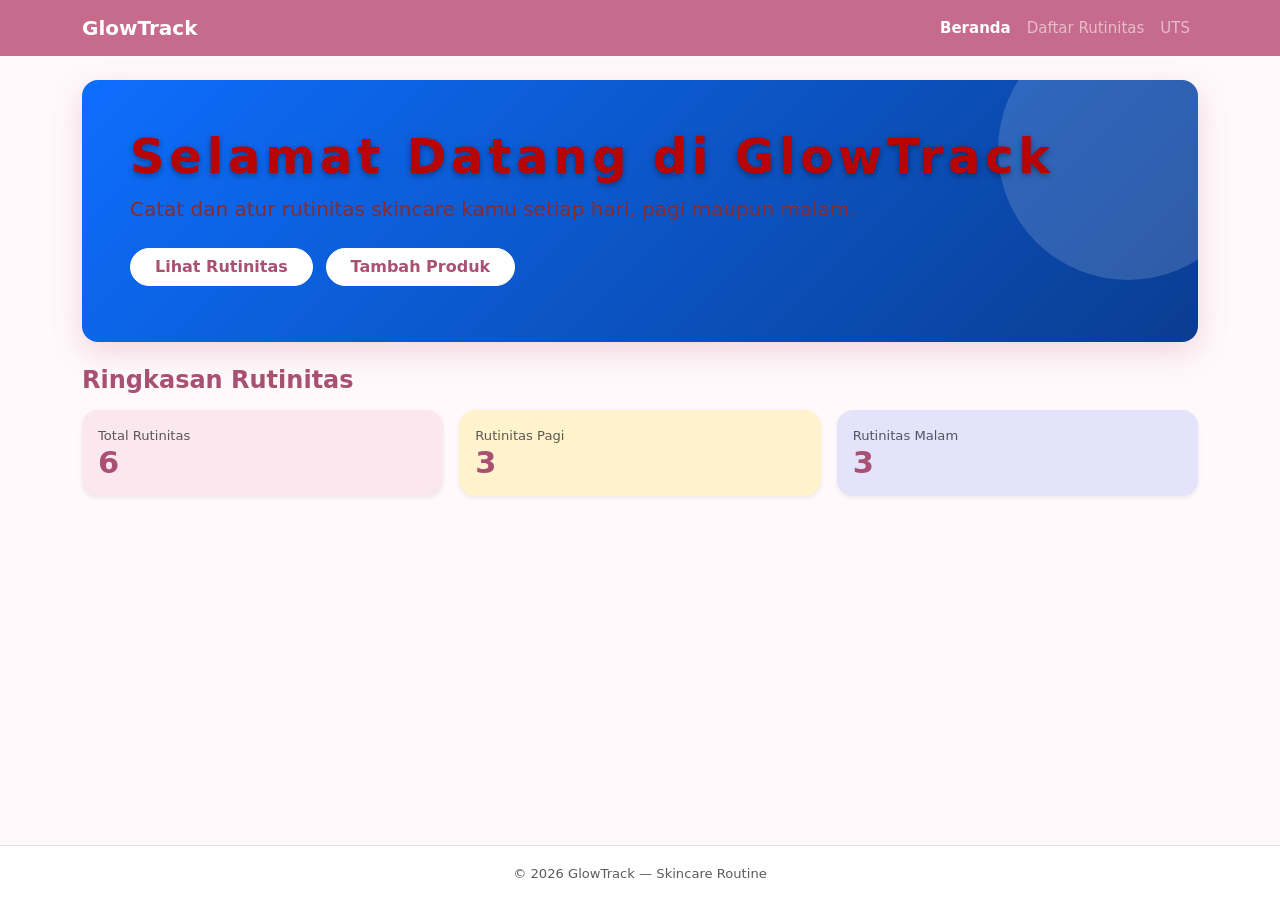
<file: jobsheet03/index.html>
<!DOCTYPE html>
<html lang="id">
<head>
    <meta charset="UTF-8">
    <meta name="viewport" content="width=device-width, initial-scale=1">
    <title>Glow | Beranda</title>
    <link href="https://cdn.jsdelivr.net/npm/bootstrap@5.3.3/dist/css/bootstrap.min.css" rel="stylesheet">
    <link rel="stylesheet" href="assets/style.css">
</head>
<body class="d-flex flex-column min-vh-100">
    <header class="navbar navbar-expand-md navbar-dark bg-primary">
        <div class="container">
            <a class="navbar-brand fw-bold" href="index.html">GlowTrack</a>
            <button class="navbar-toggler" type="button" data-bs-toggle="collapse" data-bs-target="#navMenu" aria-controls="navMenu" aria-expanded="false" aria-label="Toggle navigation">
                <span class="navbar-toggler-icon"></span>
            </button>
            <nav class="collapse navbar-collapse" id="navMenu">
                <ul class="navbar-nav ms-auto">
                    <li class="nav-item"><a class="nav-link active" href="index.html">Beranda</a></li>
                    <li class="nav-item"><a class="nav-link" href="rutinitas/daftar.html">Daftar Rutinitas</a></li>
                    <li class="nav-item"><a class="nav-link" href="UTS/daftar.html">UTS</a></li>
                </ul>
            </nav>
        </div>
    </header>

    <main class="container py-4 flex-grow-1">
        <section class="hero rounded-4 p-4 p-md-5 mb-4 text-white">
            <h1 class="display-6 fw-bold">Selamat Datang di GlowTrack</h1>
            <p class="lead mb-4">Catat dan atur rutinitas skincare kamu setiap hari, pagi maupun malam.</p>
            <a href="rutinitas/daftar.html" class="btn btn-hero rounded-pill px-4 me-2 mb-2">Lihat Rutinitas</a>
            <a href="rutinitas/tambah.html" class="btn btn-hero rounded-pill px-4 mb-2">Tambah Produk</a>
        </section>

        <h2 class="h4 fw-bold text-glow-dark mb-3">Ringkasan Rutinitas</h2>

        <div class="row g-3">
            <div class="col-12 col-md-4">
                <div class="card stat-card stat-total border-0 shadow-sm rounded-4 h-100">
                    <div class="card-body">
                        <div class="text-muted small">Total Rutinitas</div>
                        <div class="stat-number">6</div>
                    </div>
                </div>
            </div>
            <div class="col-12 col-md-4">
                <div class="card stat-card stat-pagi border-0 shadow-sm rounded-4 h-100">
                    <div class="card-body">
                        <div class="text-muted small">Rutinitas Pagi</div>
                        <div class="stat-number">3</div>
                    </div>
                </div>
            </div>
            <div class="col-12 col-md-4">
                <div class="card stat-card stat-malam border-0 shadow-sm rounded-4 h-100">
                    <div class="card-body">
                        <div class="text-muted small">Rutinitas Malam</div>
                        <div class="stat-number">3</div>
                    </div>
                </div>
            </div>
        </div>
    </main>

    <footer class="text-center text-muted border-top bg-white py-3">
        <small>&copy; 2026 GlowTrack &mdash; Skincare Routine</small>
    </footer>

    <script src="https://cdn.jsdelivr.net/npm/bootstrap@5.3.3/dist/js/bootstrap.bundle.min.js"></script>
</body>
</html>
</file>
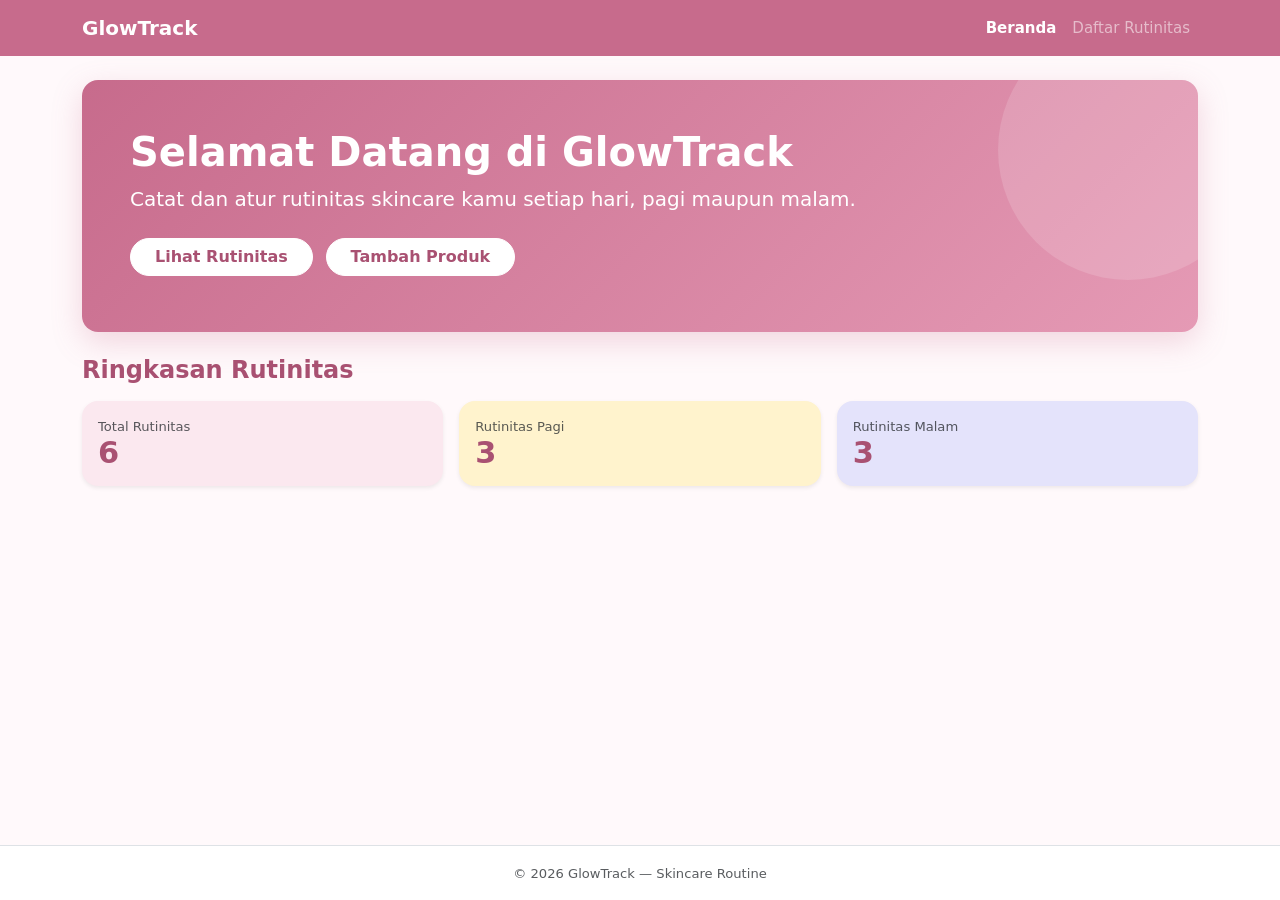
<file: jobsheet04/index.html>
<!DOCTYPE html>
<html lang="id">
<head>
    <meta charset="UTF-8">
    <meta name="viewport" content="width=device-width, initial-scale=1">
    <title>Glow | Beranda</title>
    <link href="https://cdn.jsdelivr.net/npm/bootstrap@5.3.3/dist/css/bootstrap.min.css" rel="stylesheet">
    <link rel="stylesheet" href="assets/style.css">
</head>
<body class="d-flex flex-column min-vh-100">
    <header class="navbar navbar-expand-md navbar-dark bg-primary">
        <div class="container">
            <a class="navbar-brand fw-bold" href="index.html">GlowTrack</a>
            <button class="navbar-toggler" type="button" data-bs-toggle="collapse" data-bs-target="#navMenu" aria-controls="navMenu" aria-expanded="false" aria-label="Toggle navigation">
                <span class="navbar-toggler-icon"></span>
            </button>
            <nav class="collapse navbar-collapse" id="navMenu">
                <ul class="navbar-nav ms-auto">
                    <li class="nav-item"><a class="nav-link active" href="index.html">Beranda</a></li>
                    <li class="nav-item"><a class="nav-link" href="rutinitas/daftar.html">Daftar Rutinitas</a></li>
                </ul>
            </nav>
        </div>
    </header>

    <main class="container py-4 flex-grow-1">
        <section class="hero rounded-4 p-4 p-md-5 mb-4 text-white">
            <h1 class="display-6 fw-bold">Selamat Datang di GlowTrack</h1>
            <p class="lead mb-4">Catat dan atur rutinitas skincare kamu setiap hari, pagi maupun malam.</p>
            <a href="rutinitas/daftar.html" class="btn btn-hero rounded-pill px-4 me-2 mb-2">Lihat Rutinitas</a>
            <a href="rutinitas/tambah.html" class="btn btn-hero rounded-pill px-4 mb-2">Tambah Produk</a>
        </section>

        <h2 class="h4 fw-bold text-glow-dark mb-3">Ringkasan Rutinitas</h2>

        <div class="row g-3">
            <div class="col-12 col-md-4">
                <div class="card stat-card stat-total border-0 shadow-sm rounded-4 h-100">
                    <div class="card-body">
                        <div class="text-muted small">Total Rutinitas</div>
                        <div class="stat-number">6</div>
                    </div>
                </div>
            </div>
            <div class="col-12 col-md-4">
                <div class="card stat-card stat-pagi border-0 shadow-sm rounded-4 h-100">
                    <div class="card-body">
                        <div class="text-muted small">Rutinitas Pagi</div>
                        <div class="stat-number">3</div>
                    </div>
                </div>
            </div>
            <div class="col-12 col-md-4">
                <div class="card stat-card stat-malam border-0 shadow-sm rounded-4 h-100">
                    <div class="card-body">
                        <div class="text-muted small">Rutinitas Malam</div>
                        <div class="stat-number">3</div>
                    </div>
                </div>
            </div>
        </div>
    </main>

    <footer class="text-center text-muted border-top bg-white py-3">
        <small>&copy; 2026 GlowTrack &mdash; Skincare Routine</small>
    </footer>

    <script src="https://cdn.jsdelivr.net/npm/bootstrap@5.3.3/dist/js/bootstrap.bundle.min.js"></script>
</body>
</html>
</file>
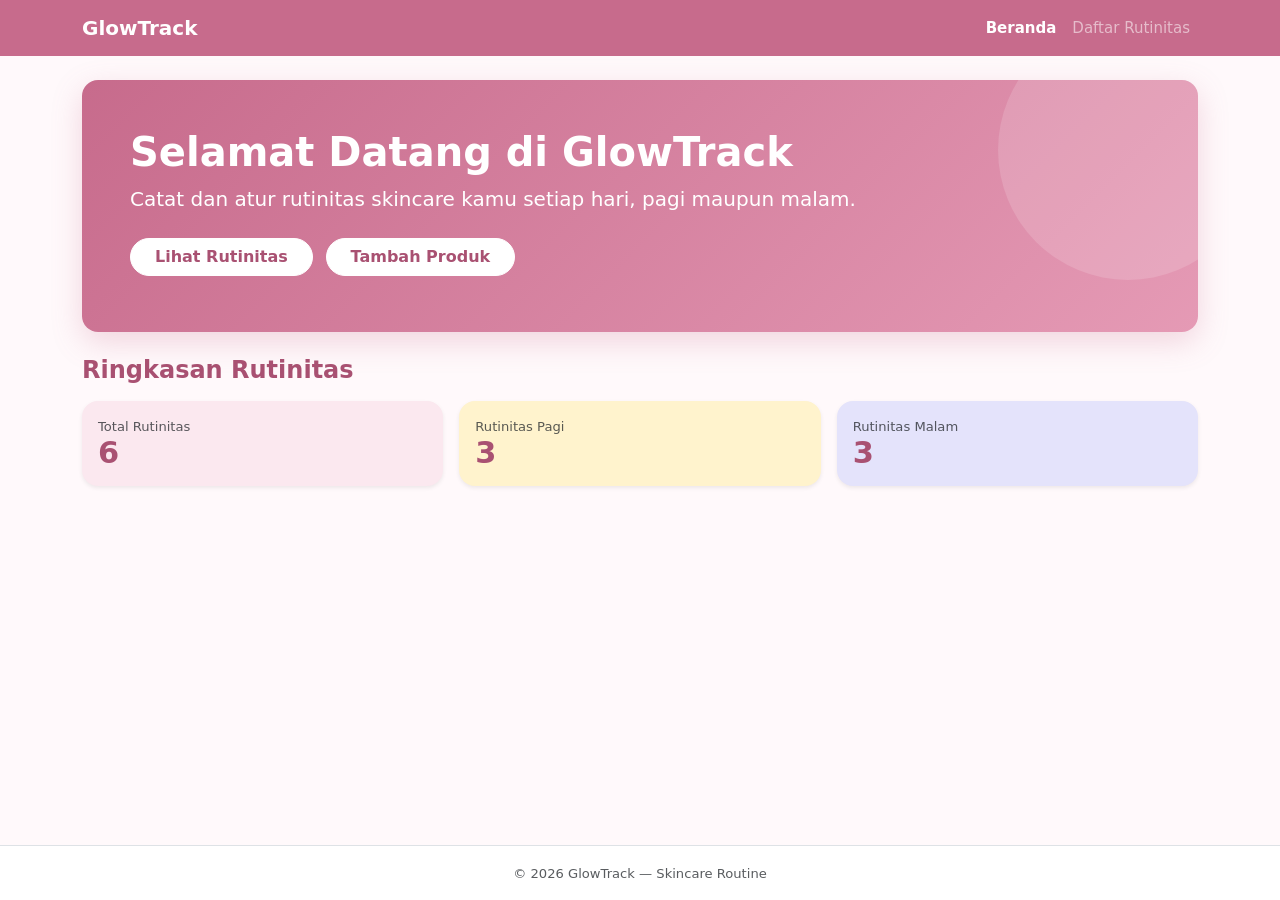
<file: jobsheet06/index.html>
<!DOCTYPE html>
<html lang="id">
<head>
    <meta charset="UTF-8">
    <meta name="viewport" content="width=device-width, initial-scale=1">
    <title>Glow | Beranda</title>
    <link href="https://cdn.jsdelivr.net/npm/bootstrap@5.3.3/dist/css/bootstrap.min.css" rel="stylesheet">
    <link rel="stylesheet" href="assets/css/style.css">
</head>
<body class="d-flex flex-column min-vh-100">
    <header class="navbar navbar-expand-md navbar-dark bg-primary">
        <div class="container">
            <a class="navbar-brand fw-bold" href="index.html">GlowTrack</a>
            <button class="navbar-toggler" type="button" data-bs-toggle="collapse" data-bs-target="#navMenu" aria-controls="navMenu" aria-expanded="false" aria-label="Toggle navigation">
                <span class="navbar-toggler-icon"></span>
            </button>
            <nav class="collapse navbar-collapse" id="navMenu">
                <ul class="navbar-nav ms-auto">
                    <li class="nav-item"><a class="nav-link active" href="index.html">Beranda</a></li>
                    <li class="nav-item"><a class="nav-link" href="rutinitas/daftar.html">Daftar Rutinitas</a></li>
                </ul>
            </nav>
        </div>
    </header>

    <main class="container py-4 flex-grow-1">
        <section class="hero rounded-4 p-4 p-md-5 mb-4 text-white">
            <h1 class="display-6 fw-bold">Selamat Datang di GlowTrack</h1>
            <p class="lead mb-4">Catat dan atur rutinitas skincare kamu setiap hari, pagi maupun malam.</p>
            <a href="rutinitas/daftar.html" class="btn btn-hero rounded-pill px-4 me-2 mb-2">Lihat Rutinitas</a>
            <a href="rutinitas/tambah.html" class="btn btn-hero rounded-pill px-4 mb-2">Tambah Produk</a>
        </section>

        <h2 class="h4 fw-bold text-glow-dark mb-3">Ringkasan Rutinitas</h2>

        <div class="row g-3">
            <div class="col-12 col-md-4">
                <div class="card stat-card stat-total border-0 shadow-sm rounded-4 h-100">
                    <div class="card-body">
                        <div class="text-muted small">Total Rutinitas</div>
                        <div class="stat-number">6</div>
                    </div>
                </div>
            </div>
            <div class="col-12 col-md-4">
                <div class="card stat-card stat-pagi border-0 shadow-sm rounded-4 h-100">
                    <div class="card-body">
                        <div class="text-muted small">Rutinitas Pagi</div>
                        <div class="stat-number">3</div>
                    </div>
                </div>
            </div>
            <div class="col-12 col-md-4">
                <div class="card stat-card stat-malam border-0 shadow-sm rounded-4 h-100">
                    <div class="card-body">
                        <div class="text-muted small">Rutinitas Malam</div>
                        <div class="stat-number">3</div>
                    </div>
                </div>
            </div>
        </div>
    </main>

    <footer class="text-center text-muted border-top bg-white py-3">
        <small>&copy; 2026 GlowTrack &mdash; Skincare Routine</small>
    </footer>

    <script src="https://cdn.jsdelivr.net/npm/bootstrap@5.3.3/dist/js/bootstrap.bundle.min.js"></script>
    <script src="assets/js/app.js"></script>
</body>
</html>
</file>
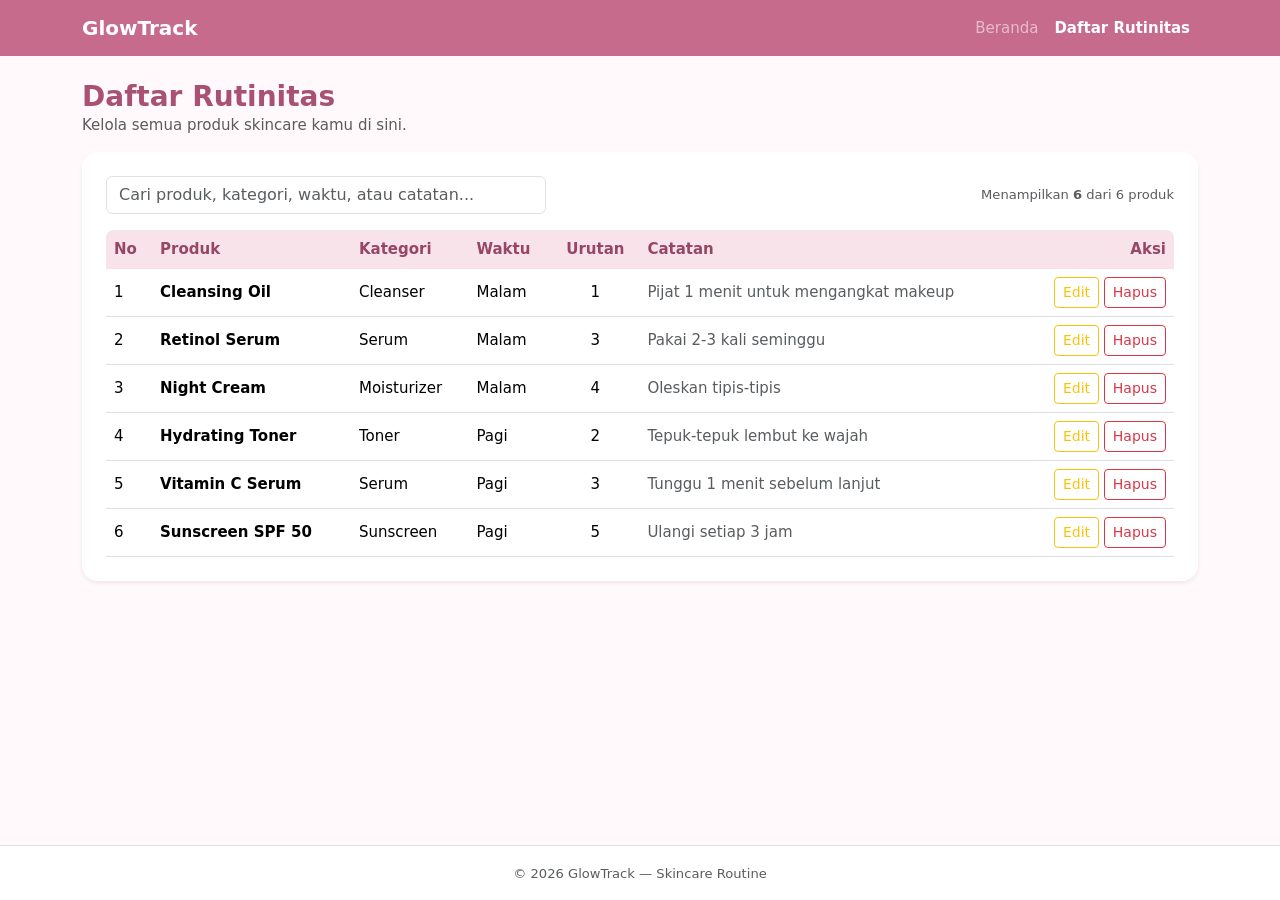
<file: jobsheet03/rutinitas/daftar.html>
<!DOCTYPE html>
<html lang="id">
<head>
    <meta charset="UTF-8">
    <meta name="viewport" content="width=device-width, initial-scale=1">
    <title>Glow | Daftar Rutinitas</title>
    <link href="https://cdn.jsdelivr.net/npm/bootstrap@5.3.3/dist/css/bootstrap.min.css" rel="stylesheet">
    <link rel="stylesheet" href="../assets/style.css">
</head>
<body class="d-flex flex-column min-vh-100">
    <header class="navbar navbar-expand-md navbar-dark bg-primary">
        <div class="container">
            <a class="navbar-brand fw-bold" href="../index.html">GlowTrack</a>
            <button class="navbar-toggler" type="button" data-bs-toggle="collapse" data-bs-target="#navMenu" aria-controls="navMenu" aria-expanded="false" aria-label="Toggle navigation">
                <span class="navbar-toggler-icon"></span>
            </button>
            <nav class="collapse navbar-collapse" id="navMenu">
                <ul class="navbar-nav ms-auto">
                    <li class="nav-item"><a class="nav-link" href="../index.html">Beranda</a></li>
                    <li class="nav-item"><a class="nav-link active" href="daftar.html">Daftar Rutinitas</a></li>
                </ul>
            </nav>
        </div>
    </header>

    <main class="container py-4 flex-grow-1">
        <div class="d-flex flex-wrap justify-content-between align-items-center gap-2 mb-3">
            <div>
                <h2 class="h3 fw-bold text-glow-dark mb-0">Daftar Rutinitas</h2>
                <p class="text-muted mb-0">Kelola semua produk skincare kamu di sini.</p>
            </div>
        </div>

        <div class="card border-0 shadow-sm rounded-4">
            <div class="card-body p-3 p-md-4">
                <div class="row g-2 align-items-center mb-3">
                    <div class="col-12 col-md-6 col-lg-5">
                        <input type="text" id="searchInput" class="form-control" placeholder="Cari produk, kategori, waktu, atau catatan..." autocomplete="off">
                    </div>
                    <div class="col text-md-end text-muted small">
                        Menampilkan <strong id="jumlahData">6</strong> dari 6 produk
                    </div>
                </div>

                <div class="table-responsive">
                    <table class="table align-middle mb-0" id="rutinitasTable">
                        <thead>
                            <tr>
                                <th>No</th>
                                <th>Produk</th>
                                <th>Kategori</th>
                                <th>Waktu</th>
                                <th class="text-center">Urutan</th>
                                <th>Catatan</th>
                                <th class="text-end">Aksi</th>
                            </tr>
                        </thead>
                        <tbody>
                            <tr>
                                <td>1</td>
                                <td class="fw-semibold">Cleansing Oil</td>
                                <td>Cleanser</td>
                                <td>Malam</td>
                                <td class="text-center">1</td>
                                <td class="text-muted">Pijat 1 menit untuk mengangkat makeup</td>
                                <td class="text-end text-nowrap">
                                    <a href="edit.html" class="btn btn-sm btn-outline-warning">Edit</a>
                                    <form action="daftar.html" class="d-inline" onsubmit="return confirm('Yakin ingin menghapus data ini?');">
                                        <button type="submit" class="btn btn-sm btn-outline-danger">Hapus</button>
                                    </form>
                                </td>
                            </tr>

                            <tr>
                                <td>2</td>
                                <td class="fw-semibold">Retinol Serum</td>
                                <td>Serum</td>
                                <td>Malam</td>
                                <td class="text-center">3</td>
                                <td class="text-muted">Pakai 2-3 kali seminggu</td>
                                <td class="text-end text-nowrap">
                                    <a href="edit.html" class="btn btn-sm btn-outline-warning">Edit</a>
                                    <form action="daftar.html" class="d-inline" onsubmit="return confirm('Yakin ingin menghapus data ini?');">
                                        <button type="submit" class="btn btn-sm btn-outline-danger">Hapus</button>
                                    </form>
                                </td>
                            </tr>

                            <tr>
                                <td>3</td>
                                <td class="fw-semibold">Night Cream</td>
                                <td>Moisturizer</td>
                                <td>Malam</td>
                                <td class="text-center">4</td>
                                <td class="text-muted">Oleskan tipis-tipis</td>
                                <td class="text-end text-nowrap">
                                    <a href="edit.html" class="btn btn-sm btn-outline-warning">Edit</a>
                                    <form action="daftar.html" class="d-inline" onsubmit="return confirm('Yakin ingin menghapus data ini?');">
                                        <button type="submit" class="btn btn-sm btn-outline-danger">Hapus</button>
                                    </form>
                                </td>
                            </tr>

                            <tr>
                                <td>4</td>
                                <td class="fw-semibold">Hydrating Toner</td>
                                <td>Toner</td>
                                <td>Pagi</td>
                                <td class="text-center">2</td>
                                <td class="text-muted">Tepuk-tepuk lembut ke wajah</td>
                                <td class="text-end text-nowrap">
                                    <a href="edit.html" class="btn btn-sm btn-outline-warning">Edit</a>
                                    <form action="daftar.html" class="d-inline" onsubmit="return confirm('Yakin ingin menghapus data ini?');">
                                        <button type="submit" class="btn btn-sm btn-outline-danger">Hapus</button>
                                    </form>
                                </td>
                            </tr>

                            <tr>
                                <td>5</td>
                                <td class="fw-semibold">Vitamin C Serum</td>
                                <td>Serum</td>
                                <td>Pagi</td>
                                <td class="text-center">3</td>
                                <td class="text-muted">Tunggu 1 menit sebelum lanjut</td>
                                <td class="text-end text-nowrap">
                                    <a href="edit.html" class="btn btn-sm btn-outline-warning">Edit</a>
                                    <form action="daftar.html" class="d-inline" onsubmit="return confirm('Yakin ingin menghapus data ini?');">
                                        <button type="submit" class="btn btn-sm btn-outline-danger">Hapus</button>
                                    </form>
                                </td>
                            </tr>
                            
                            <tr>
                                <td>6</td>
                                <td class="fw-semibold">Sunscreen SPF 50</td>
                                <td>Sunscreen</td>
                                <td>Pagi</td>
                                <td class="text-center">5</td>
                                <td class="text-muted">Ulangi setiap 3 jam</td>
                                <td class="text-end text-nowrap">
                                    <a href="edit.html" class="btn btn-sm btn-outline-warning">Edit</a>
                                    <form action="daftar.html" class="d-inline" onsubmit="return confirm('Yakin ingin menghapus data ini?');">
                                        <button type="submit" class="btn btn-sm btn-outline-danger">Hapus</button>
                                    </form>
                                </td>
                            </tr>
                        </tbody>
                    </table>
                </div>

                <div id="noResult" class="text-center text-muted py-4" hidden>
                    Tidak ada produk yang cocok dengan pencarianmu.
                </div>
            </div>
        </div>
    </main>

    <footer class="text-center text-muted border-top bg-white py-3">
        <small>&copy; 2026 GlowTrack &mdash; Skincare Routine</small>
    </footer>

    <script src="https://cdn.jsdelivr.net/npm/bootstrap@5.3.3/dist/js/bootstrap.bundle.min.js"></script>
</body>
</html>
</file>
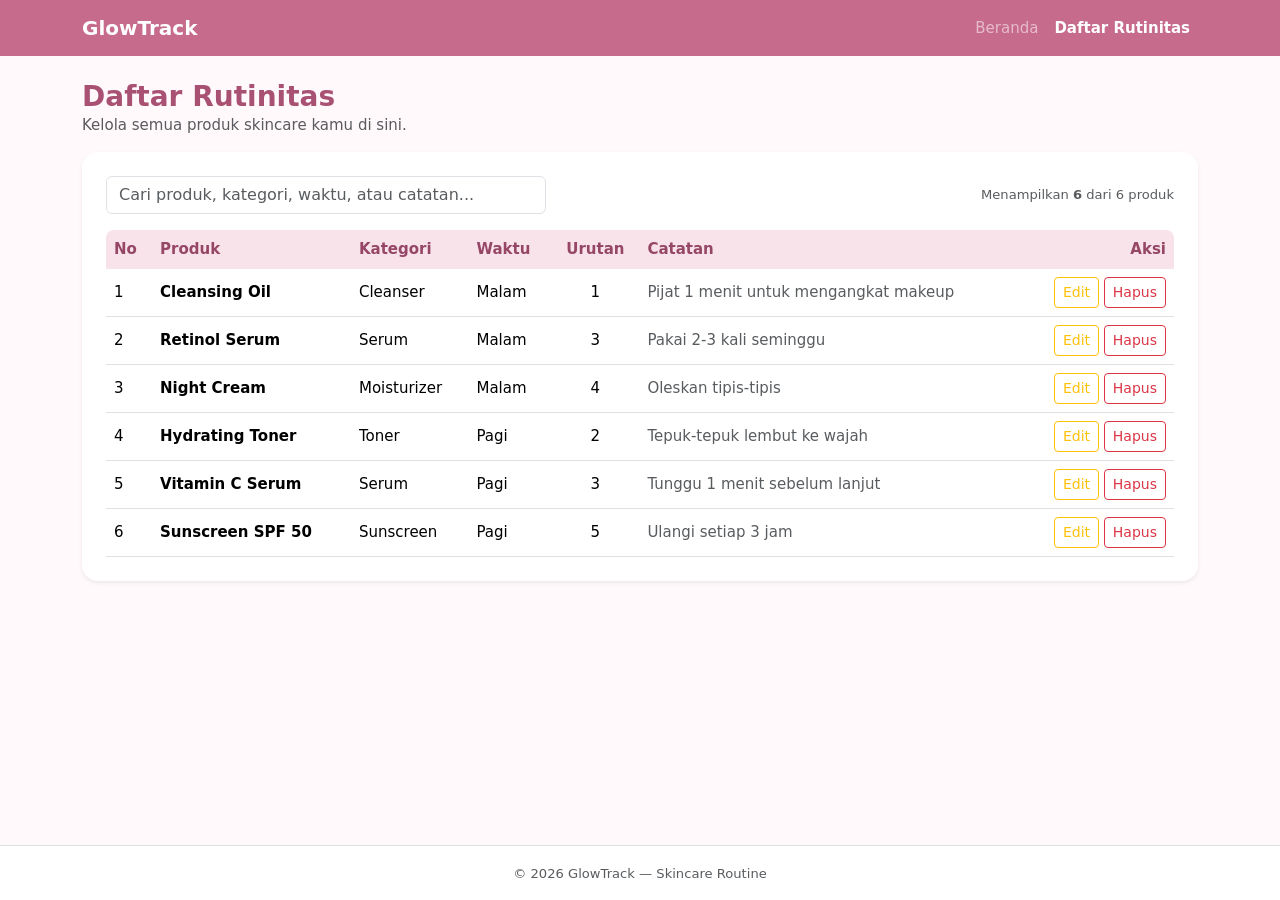
<file: jobsheet05/rutinitas/daftar.html>
<!DOCTYPE html>
<html lang="id">
<head>
    <meta charset="UTF-8">
    <meta name="viewport" content="width=device-width, initial-scale=1">
    <title>Glow | Daftar Rutinitas</title>
    <link href="https://cdn.jsdelivr.net/npm/bootstrap@5.3.3/dist/css/bootstrap.min.css" rel="stylesheet">
    <link rel="stylesheet" href="../assets/css/style.css">
</head>
<body class="d-flex flex-column min-vh-100">
    <header class="navbar navbar-expand-md navbar-dark bg-primary">
        <div class="container">
            <a class="navbar-brand fw-bold" href="../index.html">GlowTrack</a>
            <button class="navbar-toggler" type="button" data-bs-toggle="collapse" data-bs-target="#navMenu" aria-controls="navMenu" aria-expanded="false" aria-label="Toggle navigation">
                <span class="navbar-toggler-icon"></span>
            </button>
            <nav class="collapse navbar-collapse" id="navMenu">
                <ul class="navbar-nav ms-auto">
                    <li class="nav-item"><a class="nav-link" href="../index.html">Beranda</a></li>
                    <li class="nav-item"><a class="nav-link active" href="daftar.html">Daftar Rutinitas</a></li>
                </ul>
            </nav>
        </div>
    </header>

    <main class="container py-4 flex-grow-1">
        <div class="d-flex flex-wrap justify-content-between align-items-center gap-2 mb-3">
            <div>
                <h2 class="h3 fw-bold text-glow-dark mb-0">Daftar Rutinitas</h2>
                <p class="text-muted mb-0">Kelola semua produk skincare kamu di sini.</p>
            </div>
        </div>

        <div class="card border-0 shadow-sm rounded-4">
            <div class="card-body p-3 p-md-4">
                <div class="row g-2 align-items-center mb-3">
                    <div class="col-12 col-md-6 col-lg-5">
                        <input type="text" id="searchInput" class="form-control" placeholder="Cari produk, kategori, waktu, atau catatan..." autocomplete="off">
                    </div>
                    <div class="col text-md-end text-muted small">
                        Menampilkan <strong id="jumlahData">6</strong> dari <span id="totalData">6</span> produk
                    </div>
                </div>

                <div class="table-responsive">
                    <table class="table align-middle mb-0" id="rutinitasTable">
                        <thead>
                            <tr>
                                <th>No</th>
                                <th>Produk</th>
                                <th>Kategori</th>
                                <th>Waktu</th>
                                <th class="text-center">Urutan</th>
                                <th>Catatan</th>
                                <th class="text-end">Aksi</th>
                            </tr>
                        </thead>
                        <tbody>
                            <tr>
                                <td>1</td>
                                <td class="fw-semibold">Cleansing Oil</td>
                                <td>Cleanser</td>
                                <td>Malam</td>
                                <td class="text-center">1</td>
                                <td class="text-muted">Pijat 1 menit untuk mengangkat makeup</td>
                                <td class="text-end text-nowrap">
                                    <a href="edit.html" class="btn btn-sm btn-outline-warning">Edit</a>
                                    <button type="button" class="btn btn-sm btn-outline-danger btn-hapus">Hapus</button>
                                </td>
                            </tr>

                            <tr>
                                <td>2</td>
                                <td class="fw-semibold">Retinol Serum</td>
                                <td>Serum</td>
                                <td>Malam</td>
                                <td class="text-center">3</td>
                                <td class="text-muted">Pakai 2-3 kali seminggu</td>
                                <td class="text-end text-nowrap">
                                    <a href="edit.html" class="btn btn-sm btn-outline-warning">Edit</a>
                                    <button type="button" class="btn btn-sm btn-outline-danger btn-hapus">Hapus</button>
                                </td>
                            </tr>

                            <tr>
                                <td>3</td>
                                <td class="fw-semibold">Night Cream</td>
                                <td>Moisturizer</td>
                                <td>Malam</td>
                                <td class="text-center">4</td>
                                <td class="text-muted">Oleskan tipis-tipis</td>
                                <td class="text-end text-nowrap">
                                    <a href="edit.html" class="btn btn-sm btn-outline-warning">Edit</a>
                                    <button type="button" class="btn btn-sm btn-outline-danger btn-hapus">Hapus</button>
                                </td>
                            </tr>

                            <tr>
                                <td>4</td>
                                <td class="fw-semibold">Hydrating Toner</td>
                                <td>Toner</td>
                                <td>Pagi</td>
                                <td class="text-center">2</td>
                                <td class="text-muted">Tepuk-tepuk lembut ke wajah</td>
                                <td class="text-end text-nowrap">
                                    <a href="edit.html" class="btn btn-sm btn-outline-warning">Edit</a>
                                    <button type="button" class="btn btn-sm btn-outline-danger btn-hapus">Hapus</button>
                                </td>
                            </tr>

                            <tr>
                                <td>5</td>
                                <td class="fw-semibold">Vitamin C Serum</td>
                                <td>Serum</td>
                                <td>Pagi</td>
                                <td class="text-center">3</td>
                                <td class="text-muted">Tunggu 1 menit sebelum lanjut</td>
                                <td class="text-end text-nowrap">
                                    <a href="edit.html" class="btn btn-sm btn-outline-warning">Edit</a>
                                    <button type="button" class="btn btn-sm btn-outline-danger btn-hapus">Hapus</button>
                                </td>
                            </tr>

                            <tr>
                                <td>6</td>
                                <td class="fw-semibold">Sunscreen SPF 50</td>
                                <td>Sunscreen</td>
                                <td>Pagi</td>
                                <td class="text-center">5</td>
                                <td class="text-muted">Ulangi setiap 3 jam</td>
                                <td class="text-end text-nowrap">
                                    <a href="edit.html" class="btn btn-sm btn-outline-warning">Edit</a>
                                    <button type="button" class="btn btn-sm btn-outline-danger btn-hapus">Hapus</button>
                                </td>
                            </tr>
                        </tbody>
                    </table>
                </div>

                <div id="noResult" class="text-center text-muted py-4" hidden>
                    Tidak ada produk yang cocok dengan pencarianmu.
                </div>
            </div>
        </div>
    </main>

    <footer class="text-center text-muted border-top bg-white py-3">
        <small>&copy; 2026 GlowTrack &mdash; Skincare Routine</small>
    </footer>

    <script src="https://cdn.jsdelivr.net/npm/bootstrap@5.3.3/dist/js/bootstrap.bundle.min.js"></script>
    <script src="../assets/js/app.js"></script>
</body>
</html>
</file>
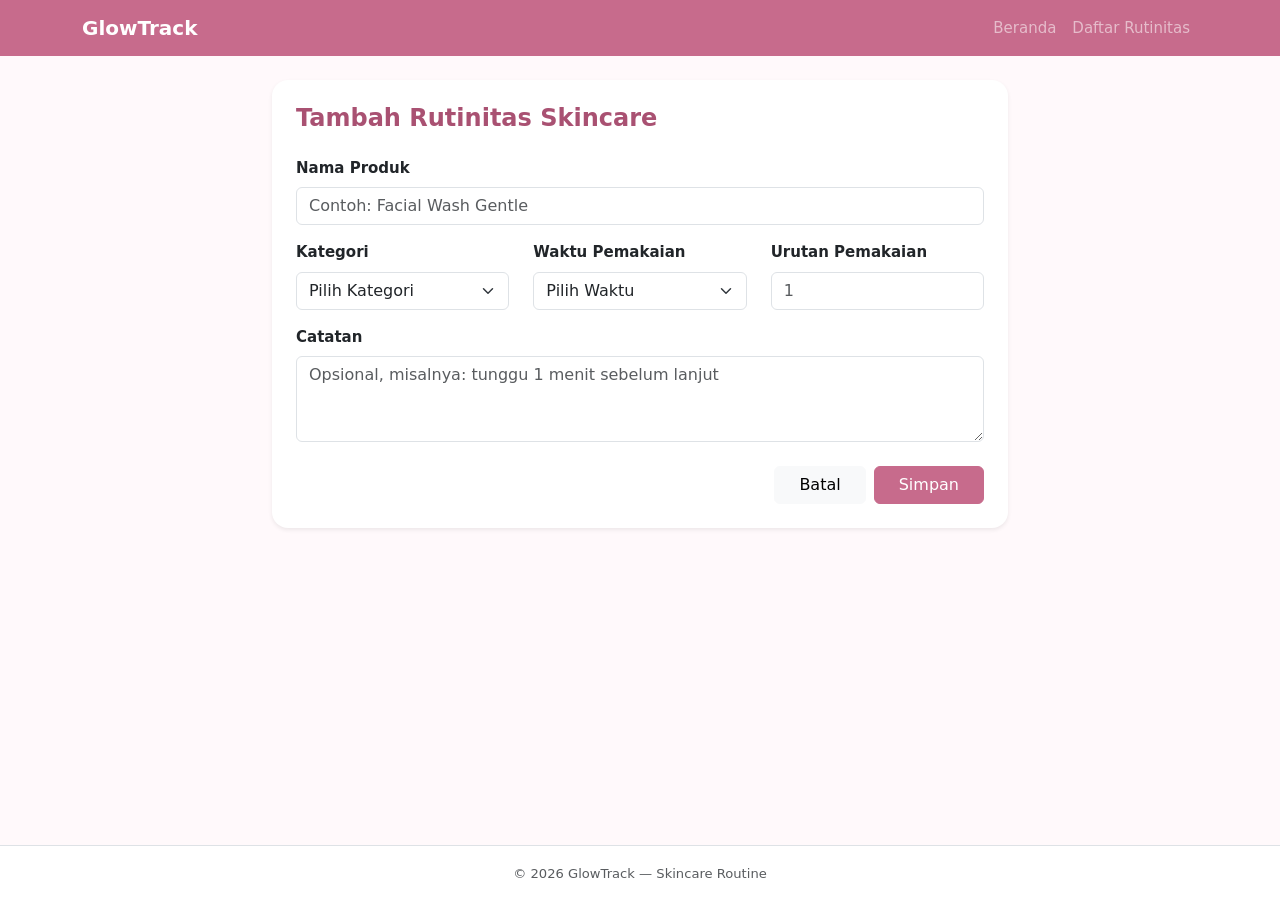
<file: jobsheet05/rutinitas/tambah.html>
<!DOCTYPE html>
<html lang="id">
<head>
    <meta charset="UTF-8">
    <meta name="viewport" content="width=device-width, initial-scale=1">
    <title>Glow | Tambah Rutinitas</title>
    <link href="https://cdn.jsdelivr.net/npm/bootstrap@5.3.3/dist/css/bootstrap.min.css" rel="stylesheet">
    <link rel="stylesheet" href="../assets/css/style.css">
</head>
<body class="d-flex flex-column min-vh-100">
    <header class="navbar navbar-expand-md navbar-dark bg-primary">
        <div class="container">
            <a class="navbar-brand fw-bold" href="../index.html">GlowTrack</a>
            <button class="navbar-toggler" type="button" data-bs-toggle="collapse" data-bs-target="#navMenu" aria-controls="navMenu" aria-expanded="false" aria-label="Toggle navigation">
                <span class="navbar-toggler-icon"></span>
            </button>
            <nav class="collapse navbar-collapse" id="navMenu">
                <ul class="navbar-nav ms-auto">
                    <li class="nav-item"><a class="nav-link" href="../index.html">Beranda</a></li>
                    <li class="nav-item"><a class="nav-link" href="daftar.html">Daftar Rutinitas</a></li>
                </ul>
            </nav>
        </div>
    </header>

    <main class="container py-4 flex-grow-1">
        <div class="row justify-content-center">
            <div class="col-lg-8">
                <div class="card border-0 shadow-sm rounded-4">
                    <div class="card-body p-4">
                        <h2 class="h4 fw-bold text-glow-dark mb-4">Tambah Rutinitas Skincare</h2>

                        <form action="daftar.html" id="form-rutinitas" novalidate>
                            <div class="mb-3">
                                <label for="produk" class="form-label fw-semibold">Nama Produk</label>
                                <input type="text" class="form-control" id="produk" name="produk" placeholder="Contoh: Facial Wash Gentle" required>
                            </div>

                            <div class="row">
                                <div class="col-md-4 mb-3">
                                    <label for="kategori" class="form-label fw-semibold">Kategori</label>
                                    <select class="form-select" id="kategori" name="kategori" required>
                                        <option value="">Pilih Kategori</option>
                                        <option value="Cleanser">Cleanser</option>
                                        <option value="Toner">Toner</option>
                                        <option value="Serum">Serum</option>
                                        <option value="Moisturizer">Moisturizer</option>
                                        <option value="Sunscreen">Sunscreen</option>
                                        <option value="Lainnya">Lainnya</option>
                                    </select>
                                </div>

                                <div class="col-md-4 mb-3">
                                    <label for="waktu" class="form-label fw-semibold">Waktu Pemakaian</label>
                                    <select class="form-select" id="waktu" name="waktu" required>
                                        <option value="">Pilih Waktu</option>
                                        <option value="Pagi">Pagi</option>
                                        <option value="Malam">Malam</option>
                                    </select>
                                </div>

                                <div class="col-md-4 mb-3">
                                    <label for="urutan" class="form-label fw-semibold">Urutan Pemakaian</label>
                                    <input type="number" class="form-control" id="urutan" name="urutan" min="1" placeholder="1" required>
                                </div>
                            </div>

                            <div class="mb-4">
                                <label for="catatan" class="form-label fw-semibold">Catatan</label>
                                <textarea class="form-control" id="catatan" name="catatan" rows="3" placeholder="Opsional, misalnya: tunggu 1 menit sebelum lanjut"></textarea>
                            </div>

                            <div class="d-flex justify-content-end gap-2">
                                <a href="daftar.html" class="btn btn-light px-4">Batal</a>
                                <button type="submit" class="btn btn-primary px-4">Simpan</button>
                            </div>
                        </form>
                    </div>
                </div>
            </div>
        </div>
    </main>

    <footer class="text-center text-muted border-top bg-white py-3">
        <small>&copy; 2026 GlowTrack &mdash; Skincare Routine</small>
    </footer>

    <script src="https://cdn.jsdelivr.net/npm/bootstrap@5.3.3/dist/js/bootstrap.bundle.min.js"></script>
    <script src="../assets/js/app.js"></script>
</body>
</html>
</file>
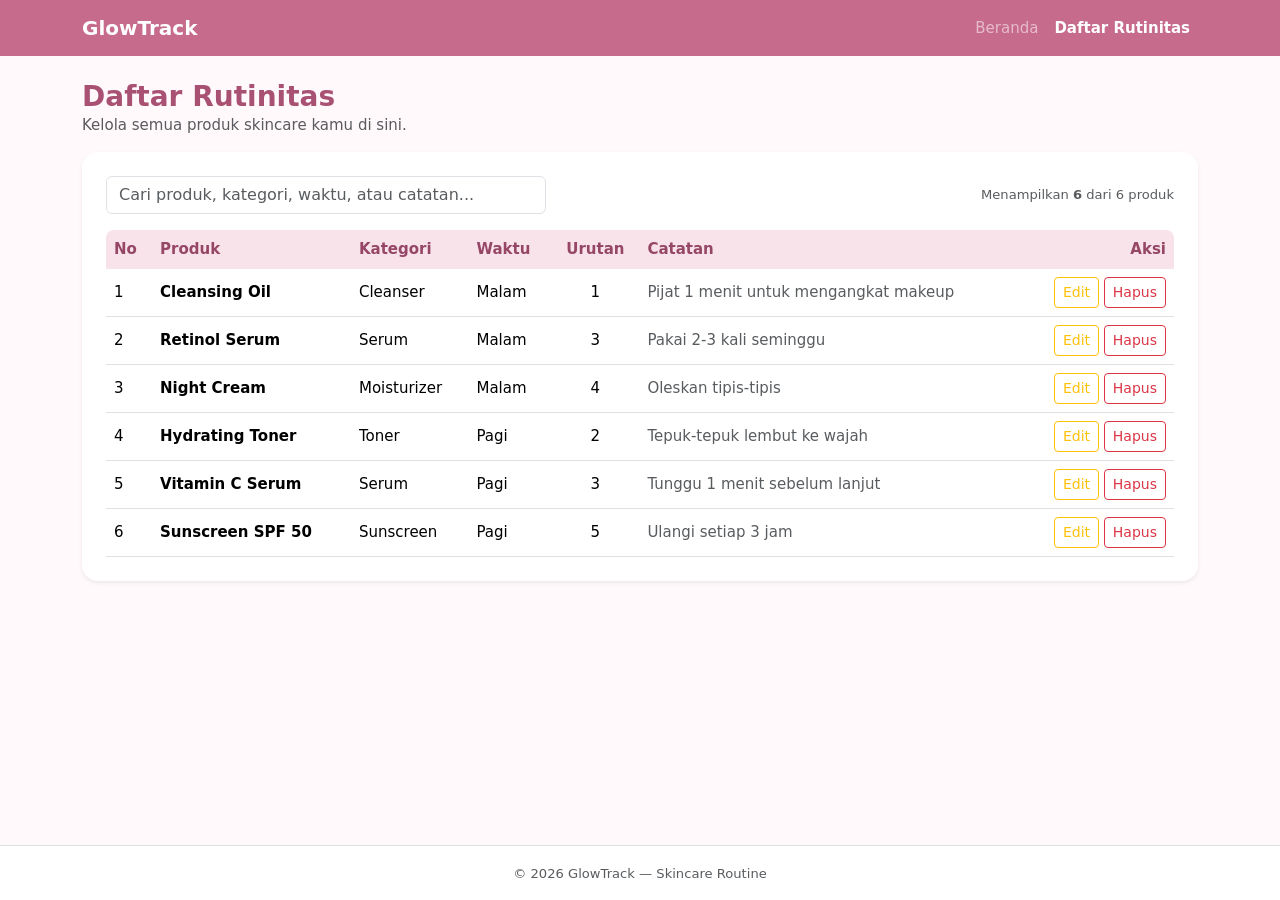
<file: jobsheet06/rutinitas/daftar.html>
<!DOCTYPE html>
<html lang="id">
<head>
    <meta charset="UTF-8">
    <meta name="viewport" content="width=device-width, initial-scale=1">
    <title>Glow | Daftar Rutinitas</title>
    <link href="https://cdn.jsdelivr.net/npm/bootstrap@5.3.3/dist/css/bootstrap.min.css" rel="stylesheet">
    <link rel="stylesheet" href="../assets/css/style.css">
</head>
<body class="d-flex flex-column min-vh-100">
    <header class="navbar navbar-expand-md navbar-dark bg-primary">
        <div class="container">
            <a class="navbar-brand fw-bold" href="../index.html">GlowTrack</a>
            <button class="navbar-toggler" type="button" data-bs-toggle="collapse" data-bs-target="#navMenu" aria-controls="navMenu" aria-expanded="false" aria-label="Toggle navigation">
                <span class="navbar-toggler-icon"></span>
            </button>
            <nav class="collapse navbar-collapse" id="navMenu">
                <ul class="navbar-nav ms-auto">
                    <li class="nav-item"><a class="nav-link" href="../index.html">Beranda</a></li>
                    <li class="nav-item"><a class="nav-link active" href="daftar.html">Daftar Rutinitas</a></li>
                </ul>
            </nav>
        </div>
    </header>

    <main class="container py-4 flex-grow-1">
        <div class="d-flex flex-wrap justify-content-between align-items-center gap-2 mb-3">
            <div>
                <h2 class="h3 fw-bold text-glow-dark mb-0">Daftar Rutinitas</h2>
                <p class="text-muted mb-0">Kelola semua produk skincare kamu di sini.</p>
            </div>
        </div>

        <div class="card border-0 shadow-sm rounded-4">
            <div class="card-body p-3 p-md-4">
                <div class="row g-2 align-items-center mb-3">
                    <div class="col-12 col-md-6 col-lg-5">
                        <input type="text" id="searchInput" class="form-control" placeholder="Cari produk, kategori, waktu, atau catatan..." autocomplete="off">
                    </div>
                    <div class="col text-md-end text-muted small">
                        Menampilkan <strong id="jumlahData">0</strong> dari <span id="totalData">0</span> produk
                    </div>
                </div>

                <p id="loading-indicator" class="text-muted mb-3" style="display:none;">Memuat data...</p>

                <div class="table-responsive">
                    <table class="table align-middle mb-0" id="rutinitasTable">
                        <thead>
                            <tr>
                                <th>No</th>
                                <th>Produk</th>
                                <th>Kategori</th>
                                <th>Waktu</th>
                                <th class="text-center">Urutan</th>
                                <th>Catatan</th>
                                <th class="text-end">Aksi</th>
                            </tr>
                        </thead>
                        <tbody>
                            <!-- Baris diisi dinamis oleh assets/js/rutinitas.js via fetch('../data/rutinitas.json') -->
                        </tbody>
                    </table>
                </div>

                <div id="noResult" class="text-center text-muted py-4" hidden>
                    Tidak ada produk yang cocok dengan pencarianmu.
                </div>
            </div>
        </div>
    </main>

    <footer class="text-center text-muted border-top bg-white py-3">
        <small>&copy; 2026 GlowTrack &mdash; Skincare Routine</small>
    </footer>

    <script src="https://cdn.jsdelivr.net/npm/bootstrap@5.3.3/dist/js/bootstrap.bundle.min.js"></script>
    <script src="../assets/js/app.js"></script>
    <script src="../assets/js/rutinitas.js"></script>
</body>
</html>
</file>
<file: jobsheet03/assets/style.css>
/* =========================
   TEMA GLOWTRACK (pink, di atas Bootstrap)
   ========================= */
:root {
    --glow: #c76b8c;
    --glow-dark: #a95172;
    --glow-soft: #fbe8ef;

    /* Mengubah warna primary bawaan Bootstrap menjadi pink */
    --bs-primary: #c76b8c;
    --bs-primary-rgb: 199, 107, 140;
    --bs-link-color: #b45c7d;
    --bs-link-hover-color: #a95172;
}

/* Matikan semua animasi & transisi */
*, *::before, *::after {
    transition: none !important;
    animation: none !important;
    scroll-behavior: auto !important;
}

/* Hilangkan shadow/glow saat tombol atau input diklik */
.btn:focus,
.btn:focus-visible,
.btn:active:focus,
.btn-check:focus + .btn,
.form-control:focus,
.form-select:focus,
.navbar-toggler:focus,
.btn-close:focus {
    box-shadow: none !important;
    outline: none !important;
}

/* Mengatur warna latar belakang, warna teks, dan ukuran
   teks dasar untuk seluruh halaman website */
body {
    background-color: #fff9fb;
    color: #444;
    font-size: 15px;
}

/* Class untuk memberikan warna teks pink utama */
.text-glow      { color: var(--glow) !important; }
/* Class untuk memberikan warna teks pink gelap */
.text-glow-dark { color: var(--glow-dark) !important; }

/* Tombol primary pink */
.btn-primary {
    --bs-btn-bg: #c76b8c;
    --bs-btn-border-color: #c76b8c;
    --bs-btn-hover-bg: #a95172;
    --bs-btn-hover-border-color: #a95172;
    --bs-btn-active-bg: #954765;
    --bs-btn-active-border-color: #954765;
}

/* Fokus form: cukup ganti warna garis */
.form-control:focus,
.form-select:focus {
    border-color: var(--glow);
}

/* Navbar */
.navbar .nav-link.active {
    font-weight: 700;
}

/* =========================
   BERANDA
   ========================= */
   /* Mengatur banner utama dengan gradasi pink */

.hero {
    position: relative;
    overflow: hidden;
    background: linear-gradient(135deg, #c76b8c 0%, #e59ab5 100%);
    box-shadow: 0 10px 30px rgba(199, 107, 140, 0.25);
}

/* Membuat lingkaran dekoratif transparan pada banner */
.hero::after {
    content: "";
    position: absolute;
    right: -60px;
    top: -60px;
    width: 260px;
    height: 260px;
    border-radius: 50%;
    background: rgba(255, 255, 255, 0.15);
}

/* Menempatkan isi banner di atas lingkaran dekoratif */
.hero > * {
    position: relative;
    z-index: 1;
}

/* Tombol di hero: putih polos, warnanya tidak berubah saat hover/klik */
.btn-hero {
    --bs-btn-color: #a95172;
    --bs-btn-bg: #fff;
    --bs-btn-border-color: #fff;
    --bs-btn-hover-color: #a95172;
    --bs-btn-hover-bg: #fff;
    --bs-btn-hover-border-color: #fff;
    --bs-btn-active-color: #a95172;
    --bs-btn-active-bg: #fff;
    --bs-btn-active-border-color: #fff;
    font-weight: 600;
}

/* Kartu ringkasan */
.stat-total { background: var(--glow-soft); }
.stat-pagi  { background: #fff3cd; }
.stat-malam { background: #e4e3fb; }

/* Mengatur ukuran, ketebalan, warna, dan tinggi baris
   angka statistik pada kartu ringkasan */
.stat-number {
    font-size: 1.9rem;
    font-weight: 700;
    color: var(--glow-dark);
    line-height: 1.1;
}

/* =========================
   TABEL
   ========================= */
.table thead th {
    background-color: #f8e3eb; /* Latar kepala tabel */
    color: #954765;             /* Warna teks kepala tabel */
    font-weight: 600;              
    border: 0;                      /* Menghilangkan garis tepi */
    white-space: nowrap;             /* Mencegah teks turun baris */
}

/* Membulatkan sudut kiri atas kepala tabel */
.table thead th:first-child { border-top-left-radius: 8px; }
.table thead th:last-child  { border-top-right-radius: 8px; } /* Membulatkan sudut kanan atas kepala tabel */ 

/* Modal hapus */
.modal-icon {
    width: 68px;
    height: 68px;
    border-radius: 50%;
    background-color: #fde5e8;
    color: #d9435b;
    font-size: 30px;
    display: flex;
    align-items: center;
    justify-content: center;
}

/* Footer */
.glow-footer {
    background-color: #fff;
    border-top: 1px solid #f0d5df;
    color: #888;
}



/* Efek hover sesuai sketsa */
.navbar .nav-link:hover { color: #9d3d3d; text-decoration: underline; }

/* Banner UTS */
.hero {
    background: linear-gradient(135deg, #0d6efd, #0a3d91) !important;
    color: #8a2b2b !important;
    transition: transform .25s ease, box-shadow .25s ease;
}
.hero h1 {
    color: #b90404 !important;
    font-size: 3rem;
    font-weight: 800;
    letter-spacing: .3rem;
    text-shadow: 0 2px 6px rgba(0,0,0,.4);
}
.hero:hover { transform: translateY(-4px) scale(1.01); box-shadow: 0 .75rem 1.5rem rgba(0,0,0,.25); }

.foto {
    width: 140px; height: 160px; object-fit: cover;
    border: 3px solid #0d6efd; border-radius: .75rem;
}
</file>
<file: jobsheet04/assets/style.css>
/* =========================
   TEMA GLOWTRACK (pink, di atas Bootstrap)
   ========================= */
:root {
    --glow: #c76b8c;
    --glow-dark: #a95172;
    --glow-soft: #fbe8ef;

    /* Mengubah warna primary bawaan Bootstrap menjadi pink */
    --bs-primary: #c76b8c;
    --bs-primary-rgb: 199, 107, 140;
    --bs-link-color: #b45c7d;
    --bs-link-hover-color: #a95172;
}

/* Matikan semua animasi & transisi */
*, *::before, *::after {
    transition: none !important;
    animation: none !important;
    scroll-behavior: auto !important;
}

/* Hilangkan shadow/glow saat tombol atau input diklik */
.btn:focus,
.btn:focus-visible,
.btn:active:focus,
.btn-check:focus + .btn,
.form-control:focus,
.form-select:focus,
.navbar-toggler:focus,
.btn-close:focus {
    box-shadow: none !important;
    outline: none !important;
}

/* Mengatur warna latar belakang, warna teks, dan ukuran
   teks dasar untuk seluruh halaman website */
body {
    background-color: #fff9fb;
    color: #444;
    font-size: 15px;
}

/* Class untuk memberikan warna teks pink utama */
.text-glow      { color: var(--glow) !important; }
/* Class untuk memberikan warna teks pink gelap */
.text-glow-dark { color: var(--glow-dark) !important; }

/* Tombol primary pink */
.btn-primary {
    --bs-btn-bg: #c76b8c;
    --bs-btn-border-color: #c76b8c;
    --bs-btn-hover-bg: #a95172;
    --bs-btn-hover-border-color: #a95172;
    --bs-btn-active-bg: #954765;
    --bs-btn-active-border-color: #954765;
}

/* Fokus form: cukup ganti warna garis */
.form-control:focus,
.form-select:focus {
    border-color: var(--glow);
}

/* Navbar */
.navbar .nav-link.active {
    font-weight: 700;
}

/* =========================
   BERANDA
   ========================= */
   /* Mengatur banner utama dengan gradasi pink */

.hero {
    position: relative;
    overflow: hidden;
    background: linear-gradient(135deg, #c76b8c 0%, #e59ab5 100%);
    box-shadow: 0 10px 30px rgba(199, 107, 140, 0.25);
}

/* Membuat lingkaran dekoratif transparan pada banner */
.hero::after {
    content: "";
    position: absolute;
    right: -60px;
    top: -60px;
    width: 260px;
    height: 260px;
    border-radius: 50%;
    background: rgba(255, 255, 255, 0.15);
}

/* Menempatkan isi banner di atas lingkaran dekoratif */
.hero > * {
    position: relative;
    z-index: 1;
}

/* Tombol di hero: putih polos, warnanya tidak berubah saat hover/klik */
.btn-hero {
    --bs-btn-color: #a95172;
    --bs-btn-bg: #fff;
    --bs-btn-border-color: #fff;
    --bs-btn-hover-color: #a95172;
    --bs-btn-hover-bg: #fff;
    --bs-btn-hover-border-color: #fff;
    --bs-btn-active-color: #a95172;
    --bs-btn-active-bg: #fff;
    --bs-btn-active-border-color: #fff;
    font-weight: 600;
}

/* Kartu ringkasan */
.stat-total { background: var(--glow-soft); }
.stat-pagi  { background: #fff3cd; }
.stat-malam { background: #e4e3fb; }

/* Mengatur ukuran, ketebalan, warna, dan tinggi baris
   angka statistik pada kartu ringkasan */
.stat-number {
    font-size: 1.9rem;
    font-weight: 700;
    color: var(--glow-dark);
    line-height: 1.1;
}

/* =========================
   TABEL
   ========================= */
.table thead th {
    background-color: #f8e3eb; /* Latar kepala tabel */
    color: #954765;             /* Warna teks kepala tabel */
    font-weight: 600;              
    border: 0;                      /* Menghilangkan garis tepi */
    white-space: nowrap;             /* Mencegah teks turun baris */
}

/* Membulatkan sudut kiri atas kepala tabel */
.table thead th:first-child { border-top-left-radius: 8px; }
.table thead th:last-child  { border-top-right-radius: 8px; } /* Membulatkan sudut kanan atas kepala tabel */ 

/* Modal hapus */
.modal-icon {
    width: 68px;
    height: 68px;
    border-radius: 50%;
    background-color: #fde5e8;
    color: #d9435b;
    font-size: 30px;
    display: flex;
    align-items: center;
    justify-content: center;
}

/* Footer */
.glow-footer {
    background-color: #fff;
    border-top: 1px solid #f0d5df;
    color: #888;
}
</file>
<file: jobsheet06/assets/css/style.css>
/* =========================
   TEMA GLOWTRACK (pink, di atas Bootstrap)
   ========================= */
:root {
    --glow: #c76b8c;
    --glow-dark: #a95172;
    --glow-soft: #fbe8ef;

    /* Mengubah warna primary bawaan Bootstrap menjadi pink */
    --bs-primary: #c76b8c;
    --bs-primary-rgb: 199, 107, 140;
    --bs-link-color: #b45c7d;
    --bs-link-hover-color: #a95172;
}

/* Matikan semua animasi & transisi */
*, *::before, *::after {
    transition: none !important;
    animation: none !important;
    scroll-behavior: auto !important;
}

/* Hilangkan shadow/glow saat tombol atau input diklik */
.btn:focus,
.btn:focus-visible,
.btn:active:focus,
.btn-check:focus + .btn,
.form-control:focus,
.form-select:focus,
.navbar-toggler:focus,
.btn-close:focus {
    box-shadow: none !important;
    outline: none !important;
}

/* Mengatur warna latar belakang, warna teks, dan ukuran
   teks dasar untuk seluruh halaman website */
body {
    background-color: #fff9fb;
    color: #444;
    font-size: 15px;
}

/* Class untuk memberikan warna teks pink utama */
.text-glow      { color: var(--glow) !important; }
/* Class untuk memberikan warna teks pink gelap */
.text-glow-dark { color: var(--glow-dark) !important; }

/* Tombol primary pink */
.btn-primary {
    --bs-btn-bg: #c76b8c;
    --bs-btn-border-color: #c76b8c;
    --bs-btn-hover-bg: #a95172;
    --bs-btn-hover-border-color: #a95172;
    --bs-btn-active-bg: #954765;
    --bs-btn-active-border-color: #954765;
}

/* Fokus form: cukup ganti warna garis */
.form-control:focus,
.form-select:focus {
    border-color: var(--glow);
}

/* Navbar */
.navbar .nav-link.active {
    font-weight: 700;
}

/* =========================
   BERANDA
   ========================= */
   /* Mengatur banner utama dengan gradasi pink */

.hero {
    position: relative;
    overflow: hidden;
    background: linear-gradient(135deg, #c76b8c 0%, #e59ab5 100%);
    box-shadow: 0 10px 30px rgba(199, 107, 140, 0.25);
}

/* Membuat lingkaran dekoratif transparan pada banner */
.hero::after {
    content: "";
    position: absolute;
    right: -60px;
    top: -60px;
    width: 260px;
    height: 260px;
    border-radius: 50%;
    background: rgba(255, 255, 255, 0.15);
}

/* Menempatkan isi banner di atas lingkaran dekoratif */
.hero > * {
    position: relative;
    z-index: 1;
}

/* Tombol di hero: putih polos, warnanya tidak berubah saat hover/klik */
.btn-hero {
    --bs-btn-color: #a95172;
    --bs-btn-bg: #fff;
    --bs-btn-border-color: #fff;
    --bs-btn-hover-color: #a95172;
    --bs-btn-hover-bg: #fff;
    --bs-btn-hover-border-color: #fff;
    --bs-btn-active-color: #a95172;
    --bs-btn-active-bg: #fff;
    --bs-btn-active-border-color: #fff;
    font-weight: 600;
}

/* Kartu ringkasan */
.stat-total { background: var(--glow-soft); }
.stat-pagi  { background: #fff3cd; }
.stat-malam { background: #e4e3fb; }

/* Mengatur ukuran, ketebalan, warna, dan tinggi baris
   angka statistik pada kartu ringkasan */
.stat-number {
    font-size: 1.9rem;
    font-weight: 700;
    color: var(--glow-dark);
    line-height: 1.1;
}

/* =========================
   TABEL
   ========================= */
.table thead th {
    background-color: #f8e3eb; /* Latar kepala tabel */
    color: #954765;             /* Warna teks kepala tabel */
    font-weight: 600;              
    border: 0;                      /* Menghilangkan garis tepi */
    white-space: nowrap;             /* Mencegah teks turun baris */
}

/* Membulatkan sudut kiri atas kepala tabel */
.table thead th:first-child { border-top-left-radius: 8px; }
.table thead th:last-child  { border-top-right-radius: 8px; } /* Membulatkan sudut kanan atas kepala tabel */ 

/* Modal hapus */
.modal-icon {
    width: 68px;
    height: 68px;
    border-radius: 50%;
    background-color: #fde5e8;
    color: #d9435b;
    font-size: 30px;
    display: flex;
    align-items: center;
    justify-content: center;
}

/* Footer */
.glow-footer {
    background-color: #fff;
    border-top: 1px solid #f0d5df;
    color: #888;
}
</file>
<file: jobsheet05/assets/css/style.css>
/* =========================
   TEMA GLOWTRACK (pink, di atas Bootstrap)
   ========================= */
:root {
    --glow: #c76b8c;
    --glow-dark: #a95172;
    --glow-soft: #fbe8ef;

    /* Mengubah warna primary bawaan Bootstrap menjadi pink */
    --bs-primary: #c76b8c;
    --bs-primary-rgb: 199, 107, 140;
    --bs-link-color: #b45c7d;
    --bs-link-hover-color: #a95172;
}

/* Matikan semua animasi & transisi */
*, *::before, *::after {
    transition: none !important;
    animation: none !important;
    scroll-behavior: auto !important;
}

/* Hilangkan shadow/glow saat tombol atau input diklik */
.btn:focus,
.btn:focus-visible,
.btn:active:focus,
.btn-check:focus + .btn,
.form-control:focus,
.form-select:focus,
.navbar-toggler:focus,
.btn-close:focus {
    box-shadow: none !important;
    outline: none !important;
}

/* Mengatur warna latar belakang, warna teks, dan ukuran
   teks dasar untuk seluruh halaman website */
body {
    background-color: #fff9fb;
    color: #444;
    font-size: 15px;
}

/* Class untuk memberikan warna teks pink utama */
.text-glow      { color: var(--glow) !important; }
/* Class untuk memberikan warna teks pink gelap */
.text-glow-dark { color: var(--glow-dark) !important; }

/* Tombol primary pink */
.btn-primary {
    --bs-btn-bg: #c76b8c;
    --bs-btn-border-color: #c76b8c;
    --bs-btn-hover-bg: #a95172;
    --bs-btn-hover-border-color: #a95172;
    --bs-btn-active-bg: #954765;
    --bs-btn-active-border-color: #954765;
}

/* Fokus form: cukup ganti warna garis */
.form-control:focus,
.form-select:focus {
    border-color: var(--glow);
}

/* Navbar */
.navbar .nav-link.active {
    font-weight: 700;
}

/* =========================
   BERANDA
   ========================= */
   /* Mengatur banner utama dengan gradasi pink */

.hero {
    position: relative;
    overflow: hidden;
    background: linear-gradient(135deg, #c76b8c 0%, #e59ab5 100%);
    box-shadow: 0 10px 30px rgba(199, 107, 140, 0.25);
}

/* Membuat lingkaran dekoratif transparan pada banner */
.hero::after {
    content: "";
    position: absolute;
    right: -60px;
    top: -60px;
    width: 260px;
    height: 260px;
    border-radius: 50%;
    background: rgba(255, 255, 255, 0.15);
}

/* Menempatkan isi banner di atas lingkaran dekoratif */
.hero > * {
    position: relative;
    z-index: 1;
}

/* Tombol di hero: putih polos, warnanya tidak berubah saat hover/klik */
.btn-hero {
    --bs-btn-color: #a95172;
    --bs-btn-bg: #fff;
    --bs-btn-border-color: #fff;
    --bs-btn-hover-color: #a95172;
    --bs-btn-hover-bg: #fff;
    --bs-btn-hover-border-color: #fff;
    --bs-btn-active-color: #a95172;
    --bs-btn-active-bg: #fff;
    --bs-btn-active-border-color: #fff;
    font-weight: 600;
}

/* Kartu ringkasan */
.stat-total { background: var(--glow-soft); }
.stat-pagi  { background: #fff3cd; }
.stat-malam { background: #e4e3fb; }

/* Mengatur ukuran, ketebalan, warna, dan tinggi baris
   angka statistik pada kartu ringkasan */
.stat-number {
    font-size: 1.9rem;
    font-weight: 700;
    color: var(--glow-dark);
    line-height: 1.1;
}

/* =========================
   TABEL
   ========================= */
.table thead th {
    background-color: #f8e3eb; /* Latar kepala tabel */
    color: #954765;             /* Warna teks kepala tabel */
    font-weight: 600;              
    border: 0;                      /* Menghilangkan garis tepi */
    white-space: nowrap;             /* Mencegah teks turun baris */
}

/* Membulatkan sudut kiri atas kepala tabel */
.table thead th:first-child { border-top-left-radius: 8px; }
.table thead th:last-child  { border-top-right-radius: 8px; } /* Membulatkan sudut kanan atas kepala tabel */ 

/* Modal hapus */
.modal-icon {
    width: 68px;
    height: 68px;
    border-radius: 50%;
    background-color: #fde5e8;
    color: #d9435b;
    font-size: 30px;
    display: flex;
    align-items: center;
    justify-content: center;
}

/* Footer */
.glow-footer {
    background-color: #fff;
    border-top: 1px solid #f0d5df;
    color: #888;
}
</file>
